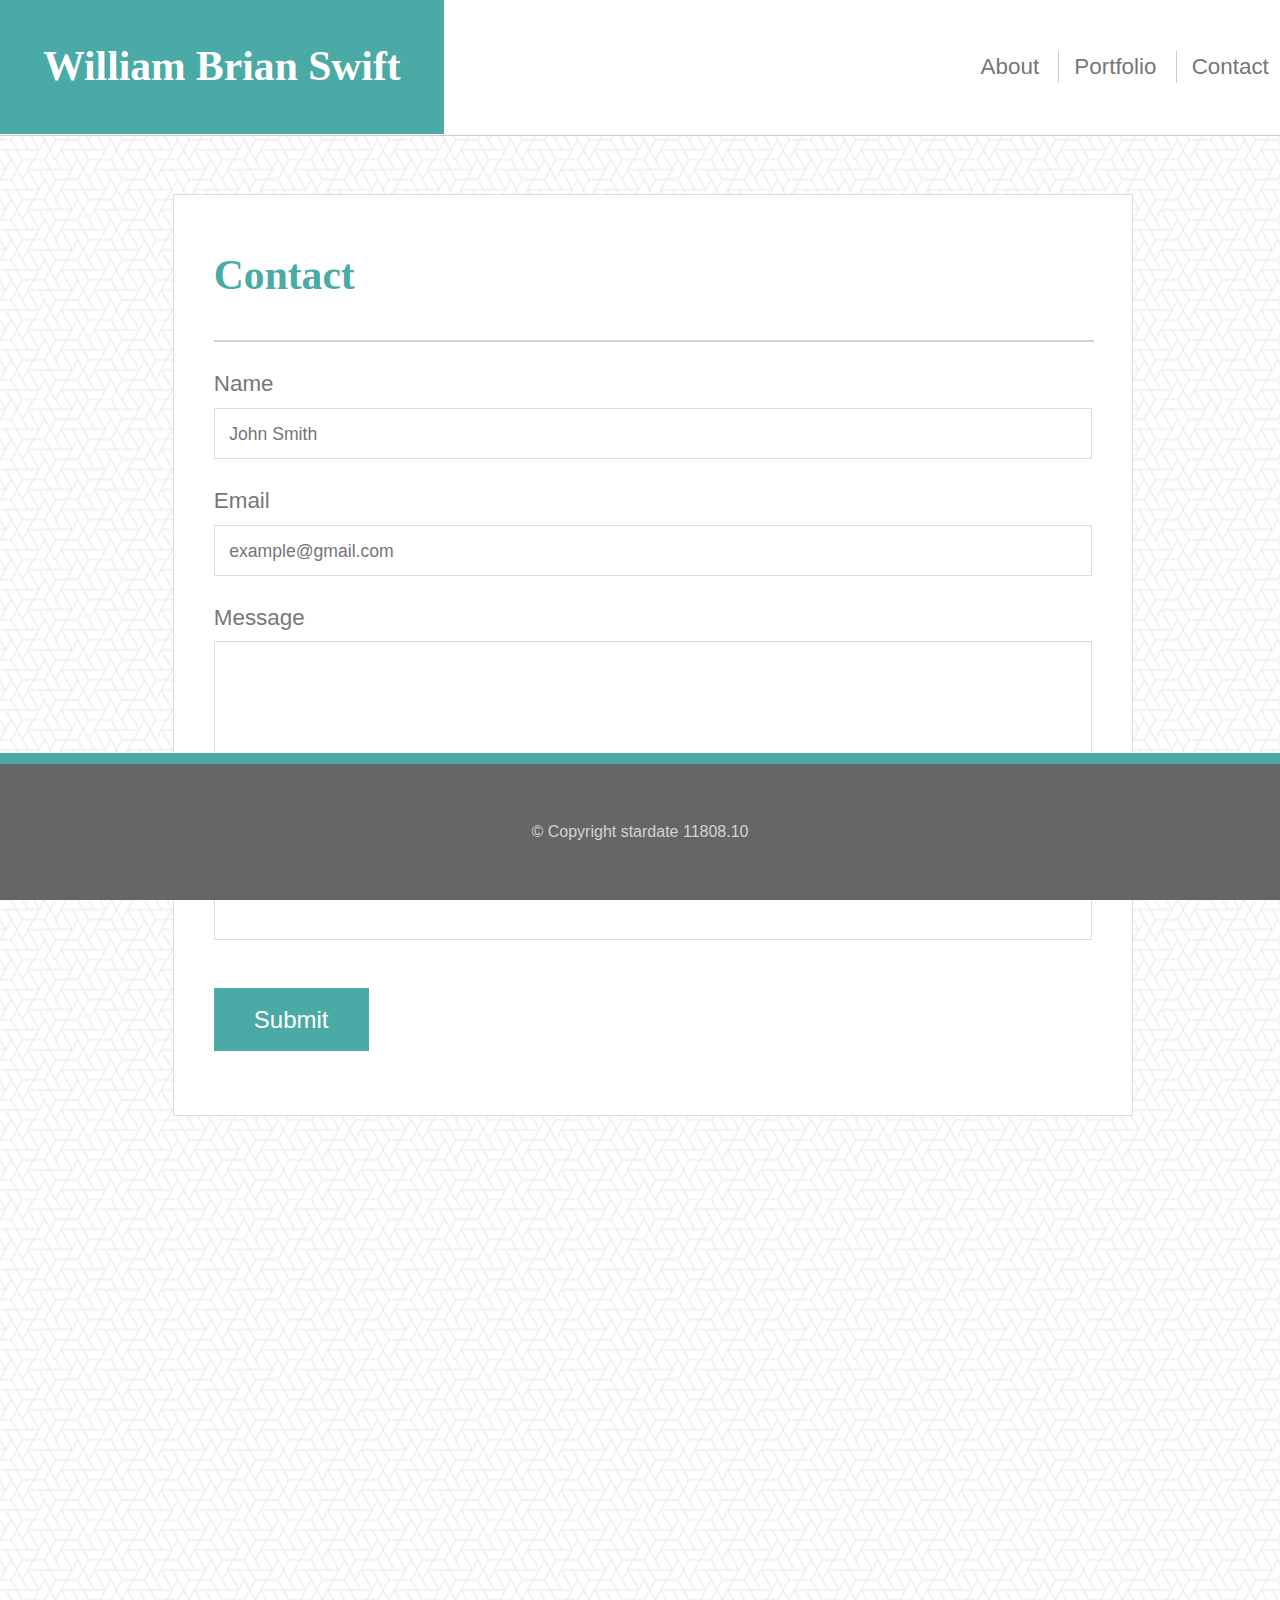
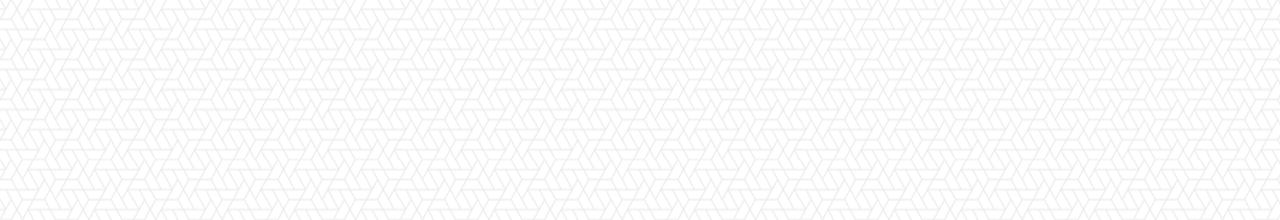
<file: contact.html>
<!DOCTYPE html>
<html lang="en">

<head>
    <meta charset="UTF-8">
    <meta name="viewport" content="width=device-width, initial-scale=1.0">
    <meta http-equiv="X-UA-Compatible" content="ie=edge">
    <link href="assets/css/normalize.css" type="text/css" rel="stylesheet">
    <link href="assets/css/style.css" type="text/css" rel="stylesheet">
    <title>William Brian Swift's Contact Page</title>
</head>

<body>
    <header>
        <nav>
            <a href="index.html">
                <h1>William Brian Swift</h1>
            </a>
            <div class="container1">
                <a href="index.html">About</a>
                <a class="border-thingy" href="portfolio.html">Portfolio</a>
                <a class="border-thingy" href="contact.html">Contact</a>
            </div>
        </nav>
    </header>
    <div class="container3">
        <a href="index.html">About</a>
        <a class="border-thingy" href="portfolio.html">Portfolio</a>
        <a class="border-thingy" href="contact.html">Contact</a>
    </div>
    <main>
        <article>
            <h2>Contact</h2>
            <hr>
            <section class="contact">
                <p>
                    <label>Name</label>
                    <input type="text" placeholder="John Smith" id="display-name" name="ip-display" pattern="[A-Za-z\s]+" minlength="2" size="10"
                        required />
                </p>
                <p>
                    <label>Email</label>
                    <input type="email" placeholder="example@gmail.com" size="10" required />
                </p>
                <p>
                    <label>Message</label>
                    <input type="text" id="uname" name="uname" size="10" required minlength="4" />
                </p>
                <p>
                    <button>Submit</button>
                </p>
            </section>
        </article>
    </main>
    <footer>
        <p>&#169; Copyright stardate 11808.10</p>
    </footer>
</body>

</html>
</file>
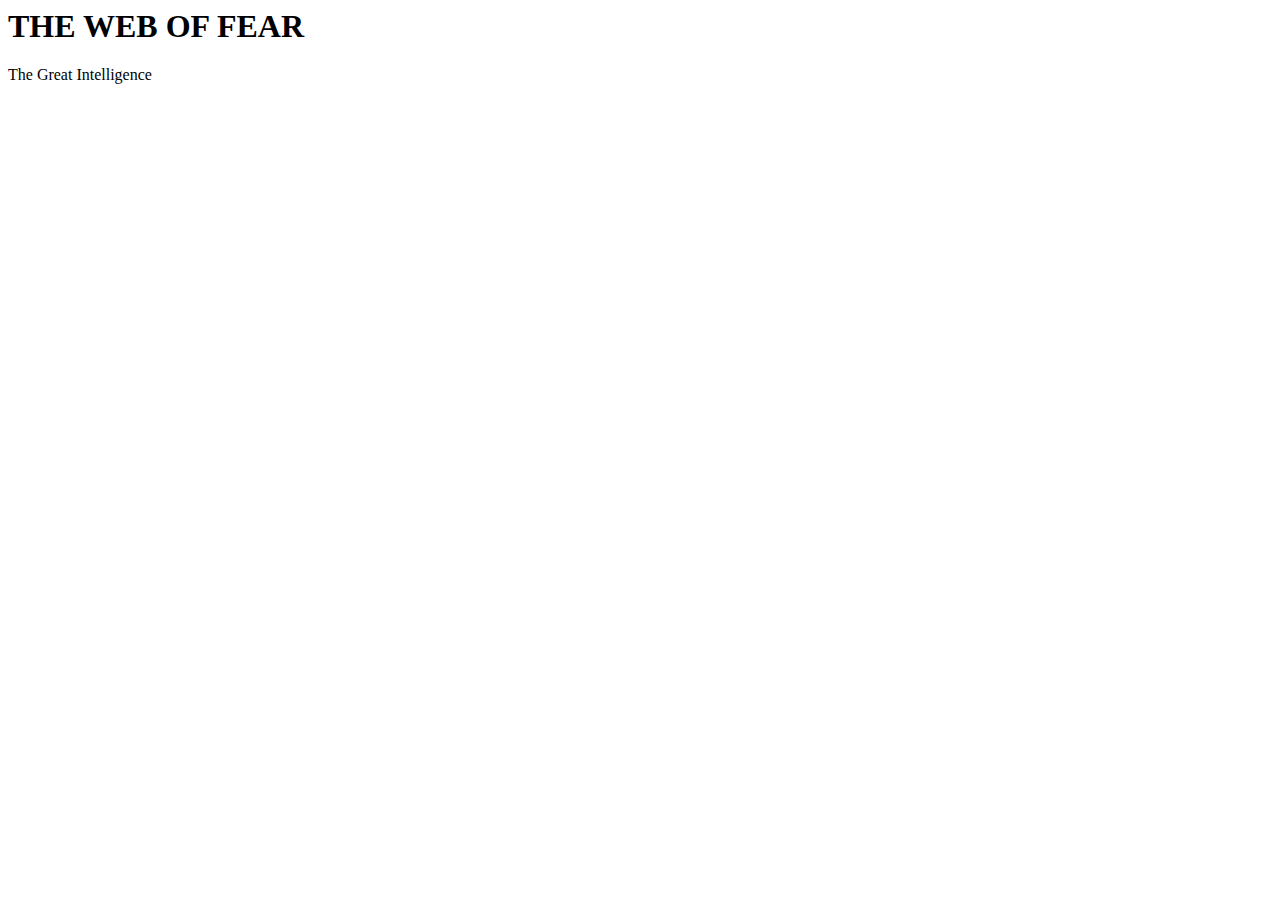
<file: weboffear.html>
<html lang="en">
<head>
    <meta charset="UTF-8">
    <meta name="viewport" content="width=<device-width>, initial-scale=1.0">
    <meta http-equiv="X-UA-Compatible" content="ie=edge">
    <title>Document</title>
</head>
<body>
    <h1>THE WEB OF FEAR</h1>
    <p>The Great Intelligence</p>
</body>
</html>
</file>
<file: assets/css/style.css>
* {
	box-sizing: border-box
}
body {
	width: 100%;
	background-image: url('../images/what-the-hex.png');
}
header {
	height: 8.5rem;
	width: 100%;
	background-color: #ffffff;
	border-bottom: solid .1rem #cccccc;
	align-items: center; 
	text-align: center;
}

nav {
	max-width: 104rem;
	margin: 0 auto;
	display: flex;
	flex-direction: row;
	justify-content: space-between;
	align-items: center; 
	text-align: center;
}

.container1 {
	border-bottom: 1rem;
	display: flex;
	flex-direction: row;
	justify-content: space-between;
	align-items: center; 
}

.container3 {
	display: none;
}

.border-thingy {
	border-left: solid 1px #cccccc;
}

.container1 a {
	font-family: 'Arial', 'Helvetica Neue', Helvetica, sans-serif;
	font-size: 1.4rem;
	text-decoration: none;
	color: #777777;
	padding: .2rem;
	padding-left: 15px;
	margin: 8px;
}
a:hover {
	background-color: #4aaaa5;
	color: white;
}

h1 {
	background-color: #4aaaa5;
	font-family: 'Georgia', Times, Times New Roman, serif;
	font-weight: bold;
	font-size: 2.6rem;
	color: white;
	padding: 2.7rem;
	height: 8.4rem;
	margin: 0;
}

header nav a {
	text-decoration: none;
	margin-top: 0;
	margin-left: 0;
}

main {
	width: 100%;
}	

article {
	width: 960px;
	padding: 2.5rem;
	padding-top: 3.6rem;
	margin: 13.5%;
	margin-top: 3.6rem;
	margin-bottom: 44rem;
	background-color: #ffffff;
	border: solid 1px #dddddd;
}
h2 {
	font-family: 'Georgia', Times, Times New Roman, serif;
	font-size: 2.6rem;
	font-weight: bold;
	color: #4aaaa5;
	margin: 0;
	margin-bottom: 2.5rem;
}

hr {
	border: .1rem solid lightgray;
	width: 100%;
}

.hero {
	text-align: center;
}
.hero img {
	width: 21rem;
	height: auto;
	padding: 0;
	padding-top: 2rem;
	padding-right: 2.1rem;
	padding-bottom: 1rem;
	margin: 0;
	float: left;
}

/*cheat code to prevent stuff below from bleeding into float area*/
.cf:before,.cf:after {
	content: " "; 
	display: table;
}
.cf:after {
	clear: both;
}
.cf {
	*zoom: 1;
}

p {
	font-family: 'Arial', 'Helvetica Neue', Helvetica, sans-serif;
	font-size: 1.9rem;
	color: #777777;
	line-height: 2.85rem;
	margin-top: 1.5rem;
	margin-right: 0;
	margin-left: 0;
}

.container2 {
	display: flex;
	flex-direction: row;
	justify-content: space-between;
	flex-wrap: wrap;
	padding: 0;
	margin: 0;
	padding-bottom: 2rem;
}

.container2 figure {
	flex: 0 0 25.2rem;
	padding: 0;
	margin: 0;
	margin-top: 3.1rem;
	margin-bottom: -3.5rem;
}

.container2 figure img {
	width: 100%;
	height: 20rem;
	margin: 0;
}

.container2 figure a {
	text-decoration: none;
}

.container2 figure figcaption {
	color: white;
	text-align: center;
	font-size: 2.2rem;
	padding: 1.3rem;
	width: 100%;
	background-color: #4aaaa5;
	position: relative;
	top: -5.9rem;
}

.contact p {
	margin: 0;
	margin-top: 1rem; 
	margin-bottom: 14px;
}

label {
	font-family: 'Arial', 'Helvetica Neue', Helvetica, sans-serif;
	font-size: 1.4rem;
	color: #777777;
}

input {
	font-size: 1.1rem;
    padding: .9rem;
    width: 100%;
    border: 1px solid #dddddd;
}

#uname {
	height: 18.7rem;
}

button {
	background-color: #4aaaa5;
    border: none;
    color: white;
    padding: 1.1rem 2.5rem;
    text-align: center;
    text-decoration: none;
    display: inline-block;
    font-size: 1.5rem;
    margin-top: 2rem;
    margin-bottom: 10px;
}

footer {
	width: 100%;
	position: fixed;
    bottom: 0;
    width: 100%;
	height: 9.2rem;
	background-color: #666666;
	border-top: solid .7rem #4aaaa5;
	text-align: center;
}
footer p {
	font-size: 1rem;
	color: lightgray;
	padding-top: 2.8rem;
	margin: 0;
}	

.footerp {
	width: 100%;
	position: fixed;
    bottom: 0;
	height: 4.5rem;
	background-color: #666666;
	border-top: solid .7rem #4aaaa5;
}

@media (max-width: 980px) {
}

@media (max-width: 768px) {
	header {
		width: 100%;
	}
	article {
		max-width: 960px;
		margin: 2%;
		margin-top: 3.6rem;
		margin-bottom: 44rem;
	}
	h1 {
		width: 100%;
		margin-left: 4%;
		font-size: 2rem;
	}
	nav {
	}
	a {
		margin: 0;
	}
	footer {
		position: static;
	}
	.footerp { 
		position: static;
	}
}

@media (max-width: 640px) {
	header {
		border: none;
		margin: 0;
	}
	h1 {
		width: 100%
	}
	.container1 {
		display: none
	}
	.container2 {
		justify-content: center;
	}
	.container3 {
		height: 5rem;
		background-color: #ffffff;
		border-bottom: solid .1rem #cccccc;
		display: flex;
		flex-direction: row;
		justify-content: center;
		align-items: center; 
		margin-bottom: 5rem;
	}
	.container3 a {
		font-family: 'Arial', 'Helvetica Neue', Helvetica, sans-serif;
		font-size: 1.4rem;
		text-decoration: none;
		color: #777777;
		padding: 1rem;
		text-align: center;
		margin: 8px;
	}

	article {
		max-width: 96%;
		float: none;
	}
	.hero img {
		width: 100%;
		height: auto;
		padding: 0;
		padding-top: 2rem;
		padding-bottom: 1rem;
		margin: 0;
	}
	a {
		margin: 0;
		width: 100%;
	}
}
</file>
